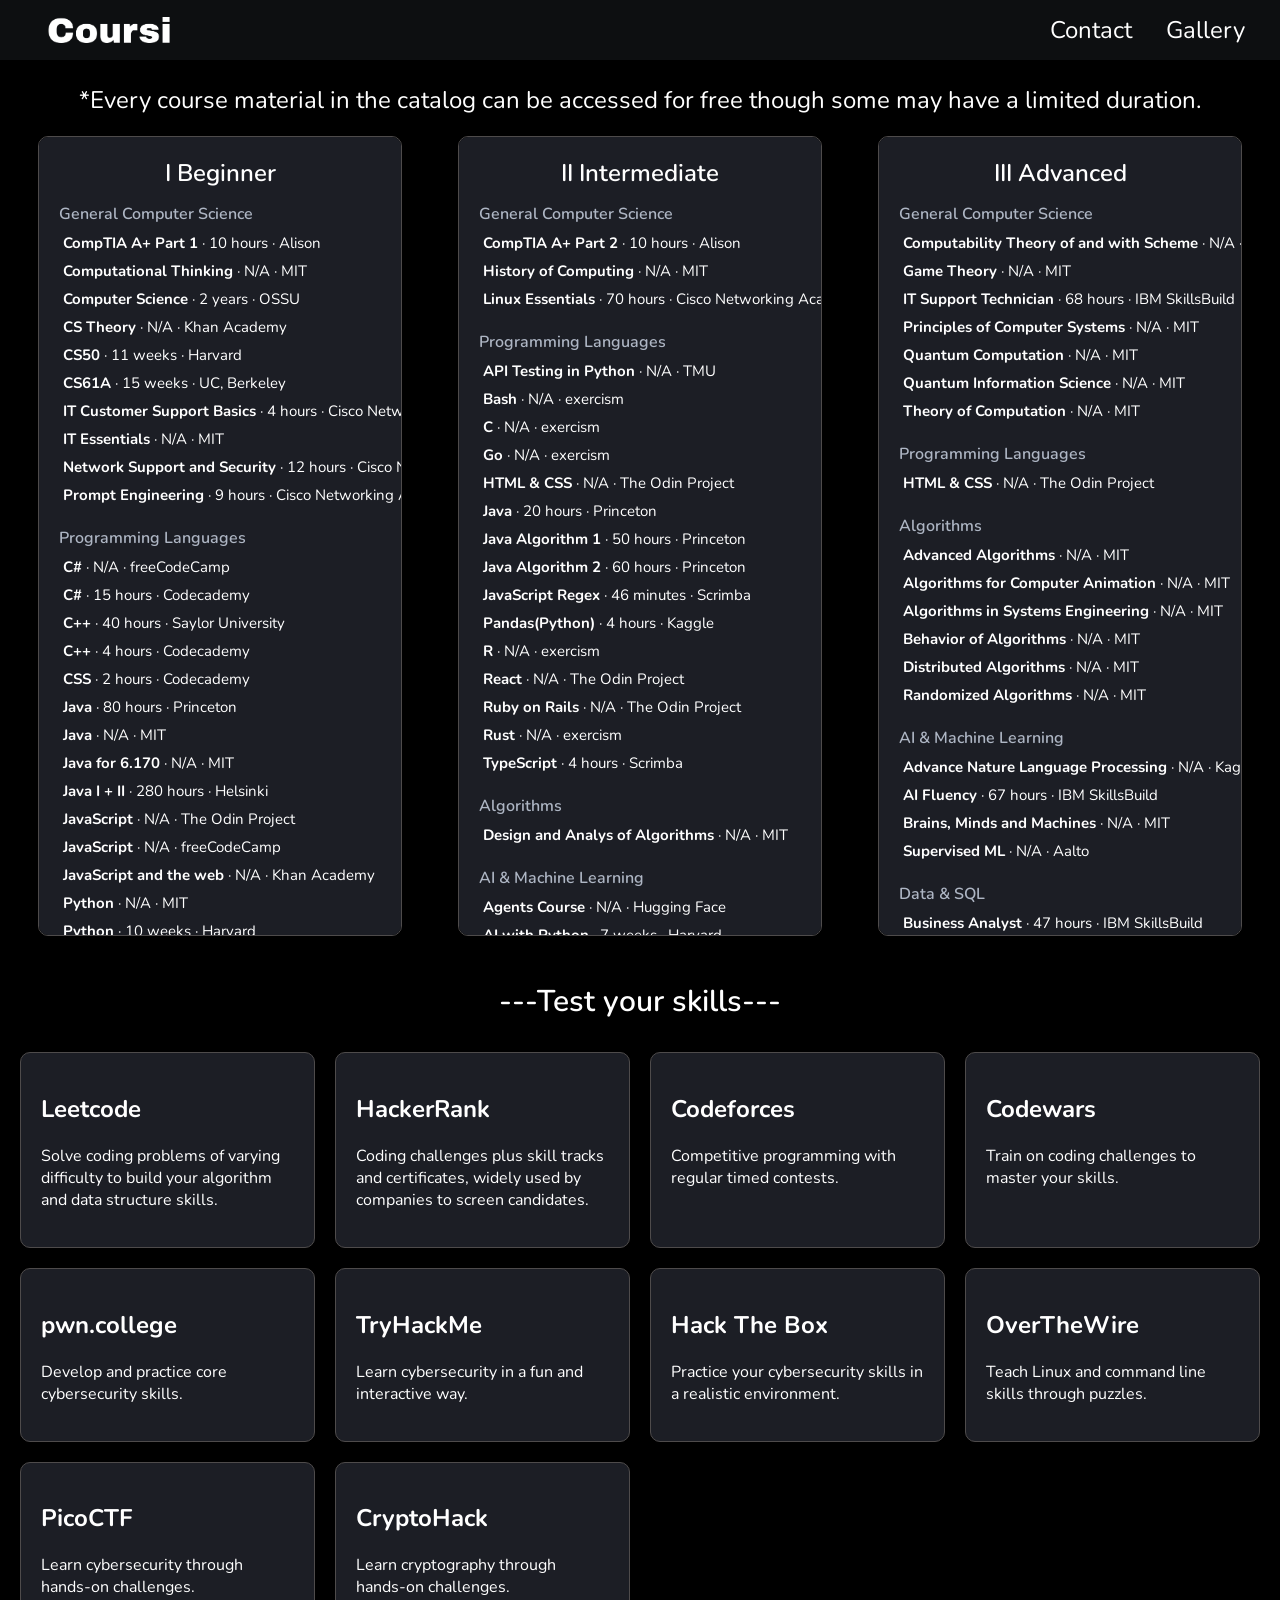
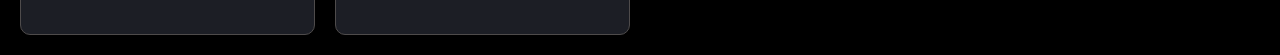
<file: index.html>
<!DOCTYPE html>
<html lang="en">
<head>
    <meta charset="UTF-8">
    <meta name="viewport" content="width=device-width, initial-scale=1.0">
    <link rel="stylesheet" href="style.css">
    <script src="script.js" defer></script>
    <title>Coursi</title>
</head>
<body>
    <div class="header">
        <div class="left-section">
            <a class="logo" href="index.html">
                <img src="media/logo.png" alt="Coursi" class="logo-image">
            </a>
        </div>

        <div class="right-section">
            <a class="contact" href="contact.html">Contact</a>
            <a class="gallery" href="gallery.html">Gallery</a>
        </div>
    </div>
    <p class="note">*Every course material in the catalog can be accessed for free though some may have a limited duration.</p>
    <main class="content" id="course-catalog">
        <section class="course-section" data-level="beginner">
            <h1 class="section-title">I Beginner</h1>
            <div class="category-group" data-category="General Computer Science"><h2 class="category-title">General Computer Science</h2><div class="course-grid"></div></div>
            <div class="category-group" data-category="Programming Languages"><h2 class="category-title">Programming Languages</h2><div class="course-grid"></div></div>
            <div class="category-group" data-category="Algorithms"><h2 class="category-title">Algorithms</h2><div class="course-grid"></div></div>
            <div class="category-group" data-category="AI &amp; Machine Learning"><h2 class="category-title">AI &amp; Machine Learning</h2><div class="course-grid"></div></div>
            <div class="category-group" data-category="Data &amp; SQL"><h2 class="category-title">Data &amp; SQL</h2><div class="course-grid"></div></div>
            <div class="category-group" data-category="Data Engineering"><h2 class="category-title">Data Engineering</h2><div class="course-grid"></div></div>
            <div class="category-group" data-category="Cybersecurity"><h2 class="category-title">Cybersecurity</h2><div class="course-grid"></div></div>
            <div class="category-group" data-category="Software Engineering"><h2 class="category-title">Software Engineering</h2><div class="course-grid"></div></div>
            <div class="category-group" data-category="Systems Engineering"><h2 class="category-title">Systems Engineering</h2><div class="course-grid"></div></div>
            <div class="category-group" data-category="Mathematics"><h2 class="category-title">Mathematics</h2><div class="course-grid"></div></div>
            <div class="category-group" data-category="Robotics"><h2 class="category-title">Robotics</h2><div class="course-grid"></div></div>
            <div class="category-group" data-category="Computer Networks"><h2 class="category-title">Computer Networks</h2><div class="course-grid"></div></div>
            <div class="category-group" data-category="Cloud Computing"><h2 class="category-title">Cloud Computing</h2><div class="course-grid"></div></div>
        </section>
        <section class="course-section" data-level="intermediate">
            <h1 class="section-title">II Intermediate</h1>
            <div class="category-group" data-category="General Computer Science"><h2 class="category-title">General Computer Science</h2><div class="course-grid"></div></div>
            <div class="category-group" data-category="Programming Languages"><h2 class="category-title">Programming Languages</h2><div class="course-grid"></div></div>
            <div class="category-group" data-category="Algorithms"><h2 class="category-title">Algorithms</h2><div class="course-grid"></div></div>
            <div class="category-group" data-category="AI &amp; Machine Learning"><h2 class="category-title">AI &amp; Machine Learning</h2><div class="course-grid"></div></div>
            <div class="category-group" data-category="Data &amp; SQL"><h2 class="category-title">Data &amp; SQL</h2><div class="course-grid"></div></div>
            <div class="category-group" data-category="Data Engineering"><h2 class="category-title">Data Engineering</h2><div class="course-grid"></div></div>
            <div class="category-group" data-category="Cybersecurity"><h2 class="category-title">Cybersecurity</h2><div class="course-grid"></div></div>
            <div class="category-group" data-category="Software Engineering"><h2 class="category-title">Software Engineering</h2><div class="course-grid"></div></div>
            <div class="category-group" data-category="Systems Engineering"><h2 class="category-title">Systems Engineering</h2><div class="course-grid"></div></div>
            <div class="category-group" data-category="Mathematics"><h2 class="category-title">Mathematics</h2><div class="course-grid"></div></div>
            <div class="category-group" data-category="Robotics"><h2 class="category-title">Robotics</h2><div class="course-grid"></div></div>
            <div class="category-group" data-category="Computer Networks"><h2 class="category-title">Computer Networks</h2><div class="course-grid"></div></div>
            <div class="category-group" data-category="Cloud Computing"><h2 class="category-title">Cloud Computing</h2><div class="course-grid"></div></div>
        </section>
        <section class="course-section" data-level="advanced">
            <h1 class="section-title">III Advanced</h1>
            <div class="category-group" data-category="General Computer Science"><h2 class="category-title">General Computer Science</h2><div class="course-grid"></div></div>
            <div class="category-group" data-category="Programming Languages"><h2 class="category-title">Programming Languages</h2><div class="course-grid"></div></div>
            <div class="category-group" data-category="Algorithms"><h2 class="category-title">Algorithms</h2><div class="course-grid"></div></div>
            <div class="category-group" data-category="AI &amp; Machine Learning"><h2 class="category-title">AI &amp; Machine Learning</h2><div class="course-grid"></div></div>
            <div class="category-group" data-category="Data &amp; SQL"><h2 class="category-title">Data &amp; SQL</h2><div class="course-grid"></div></div>
            <div class="category-group" data-category="Data Engineering"><h2 class="category-title">Data Engineering</h2><div class="course-grid"></div></div>
            <div class="category-group" data-category="Cybersecurity"><h2 class="category-title">Cybersecurity</h2><div class="course-grid"></div></div>
            <div class="category-group" data-category="Software Engineering"><h2 class="category-title">Software Engineering</h2><div class="course-grid"></div></div>
            <div class="category-group" data-category="Systems Engineering"><h2 class="category-title">Systems Engineering</h2><div class="course-grid"></div></div>
            <div class="category-group" data-category="Mathematics"><h2 class="category-title">Mathematics</h2><div class="course-grid"></div></div>
            <div class="category-group" data-category="Robotics"><h2 class="category-title">Robotics</h2><div class="course-grid"></div></div>
            <div class="category-group" data-category="Computer Networks"><h2 class="category-title">Computer Networks</h2><div class="course-grid"></div></div>
            <div class="category-group" data-category="Cloud Computing"><h2 class="category-title">Cloud Computing</h2><div class="course-grid"></div></div>
        </section>
    </main>
    <div>
        <h2 class="cards-title">---Test your skills---</h2>
        <div class="cards-container">
            <div class="card">
                <a href="https://leetcode.com/" target="_blank" rel="noopener noreferrer"><strong>Leetcode</strong></a>
                <p>Solve coding problems of varying difficulty to build your algorithm and data structure skills.</p>
            </div>

            <div class="card">
                <a href="https://www.hackerrank.com" target="_blank" rel="noopener noreferrer"><strong>HackerRank</strong></a>
                <p>Coding challenges plus skill tracks and certificates, widely used by companies to screen candidates.</p>
            </div>

            <div class="card">
                <a href="https://codeforces.com/" target="_blank" rel="noopener noreferrer"><strong>Codeforces</strong></a>
                <p>Competitive programming with regular timed contests.</p>
            </div>

            <div class="card">
                <a href="https://www.codewars.com/" target="_blank" rel="noopener noreferrer"><strong>Codewars</strong></a>
                <p>Train on coding challenges to master your skills.</p>
            </div>

            <div class="card">
                <a href="https://pwn.college/" target="_blank" rel="noopener noreferrer"><strong>pwn.college</strong></a>
                <p>Develop and practice core cybersecurity skills.</p>
            </div>

            <div class="card">
                <a href="https://tryhackme.com/" target="_blank" rel="noopener noreferrer"><strong>TryHackMe</strong></a>
                <p>Learn cybersecurity in a fun and interactive way.</p>
            </div>     
            
            <div class="card">
                <a href="https://www.hackthebox.com" target="_blank" rel="noopener noreferrer"><strong>Hack The Box</strong></a>
                <p>Practice your cybersecurity skills in a realistic environment.</p>
            </div>

            <div class="card">
                <a href="https://overthewire.org/wargames/" target="_blank" rel="noopener noreferrer"><strong>OverTheWire</strong></a>
                <p>Teach Linux and command line skills through puzzles.</p>
            </div>           

            <div class="card">
                <a href="https://picoctf.org/" target="_blank" rel="noopener noreferrer"><strong>PicoCTF</strong></a>
                <p>Learn cybersecurity through hands-on challenges.</p>
            </div>
            
            <div class="card">
                <a href="https://cryptohack.org" target="_blank" rel="noopener noreferrer"><strong>CryptoHack</strong></a>
                <p>Learn cryptography through hands-on challenges.</p>
            </div>       
        </div>
    </div>
</body>
</html>
</file>
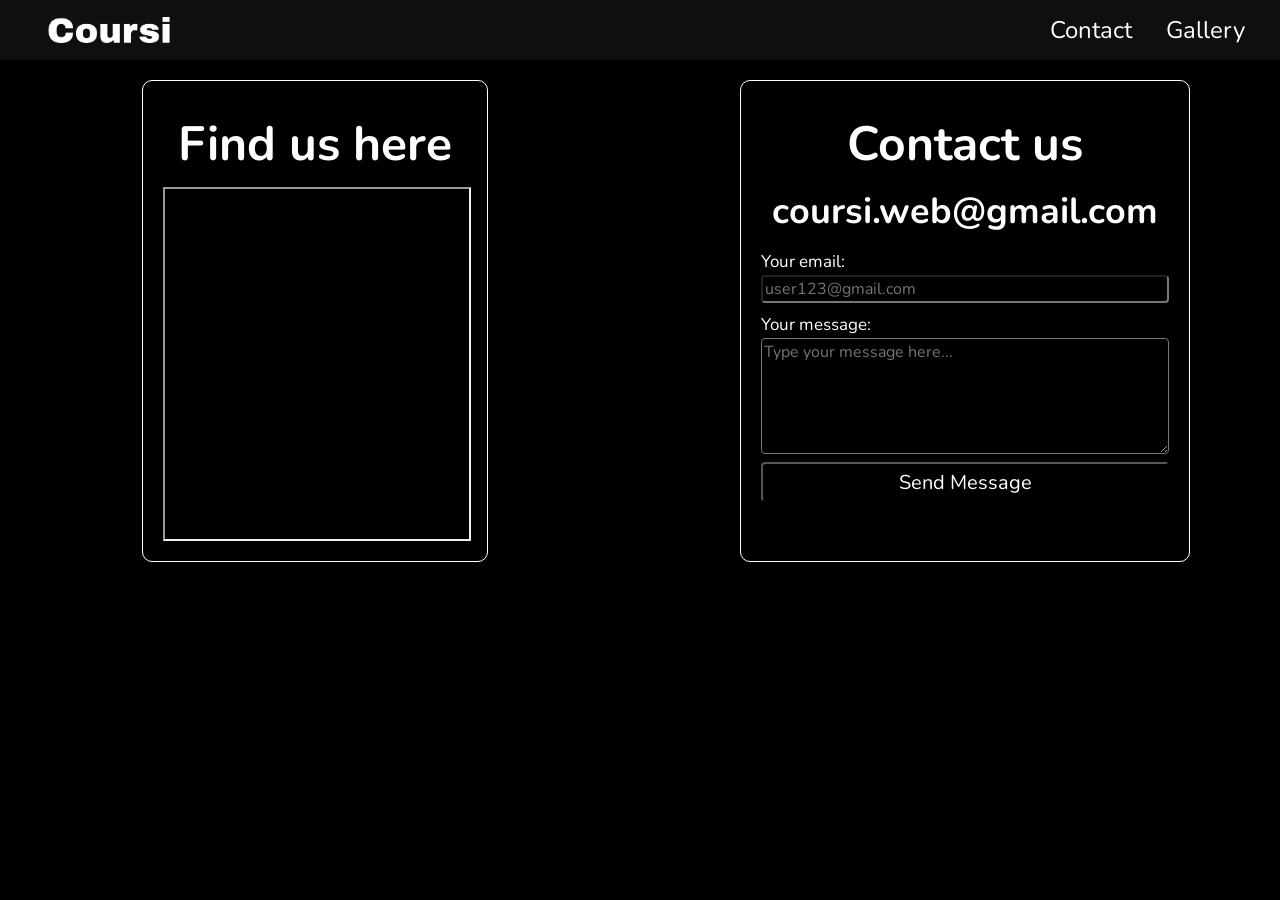
<file: contact.html>
<!DOCTYPE html>
<html lang="en">
<head>
    <meta charset="UTF-8">
    <meta name="viewport" content="width=device-width, initial-scale=1.0">
    <link rel="stylesheet" href="style.css">
    <script src="star.js" defer></script>
    <title>Contact &#183; Coursi</title>
</head>
<body>
    <div class="header">
        <div class="left-section">
            <a class="logo" href="index.html">
                <img src="media/logo.png" alt="Coursi" class="logo-image">
            </a>
        </div>
        <div class="right-section">
            <a class="contact" href="contact.html">Contact</a>
            <a class="gallery" href="gallery.html">Gallery</a>
        </div>
    </div>

    <main>
        <div class="contact-container">
            <div class="contact-form">
                <div class="contact-title">
                    <h1>Contact us</h1>
                    <h2>coursi.web@gmail.com</h2>
                </div>
                <form action="https://formspree.io/f/xyezjdda" method="POST" target="_blank">
                    <label>
                        Your email:
                        <input type="email" name="email" placeholder="user123@gmail.com">
                    </label>

                    <label>
                        Your message:
                        <textarea name="message" rows="5" placeholder="Type your message here..." required></textarea>
                    </label>

                    <button id="star-trigger" type="submit">Send Message</button>
                </form>
            </div>
            <div class="contact-map">
                <div class="contact-title">
                    <h1>Find us here</h1>
                    <iframe width="425" height="350" src="https://www.openstreetmap.org/export/embed.html?bbox=24.965609908103946%2C60.200386946581894%2C24.970631003379822%2C60.202189075668294&layer=mapnik&marker=60.201288023497405%2C24.968120455741882" title="Coursi location map"></iframe>
                </div>
            </div>
        </div>
        <div class="star-container">
            <a href="report.html">
                <svg width="200" height="200" viewBox="0 0 200 200" xmlns="http://www.w3.org/2000/svg" id="star" class="star">
                    <polygon points="100,20 118,75 176,75 128,108 146,163 100,130 54,163 72,108 24,75 82,75"
                        fill="#FFCD00" stroke="#FFCD00" stroke-width="2" stroke-linejoin="miter"/>
                </svg>
            </a>
        </div>
    </main>
</body>
</html>
</file>
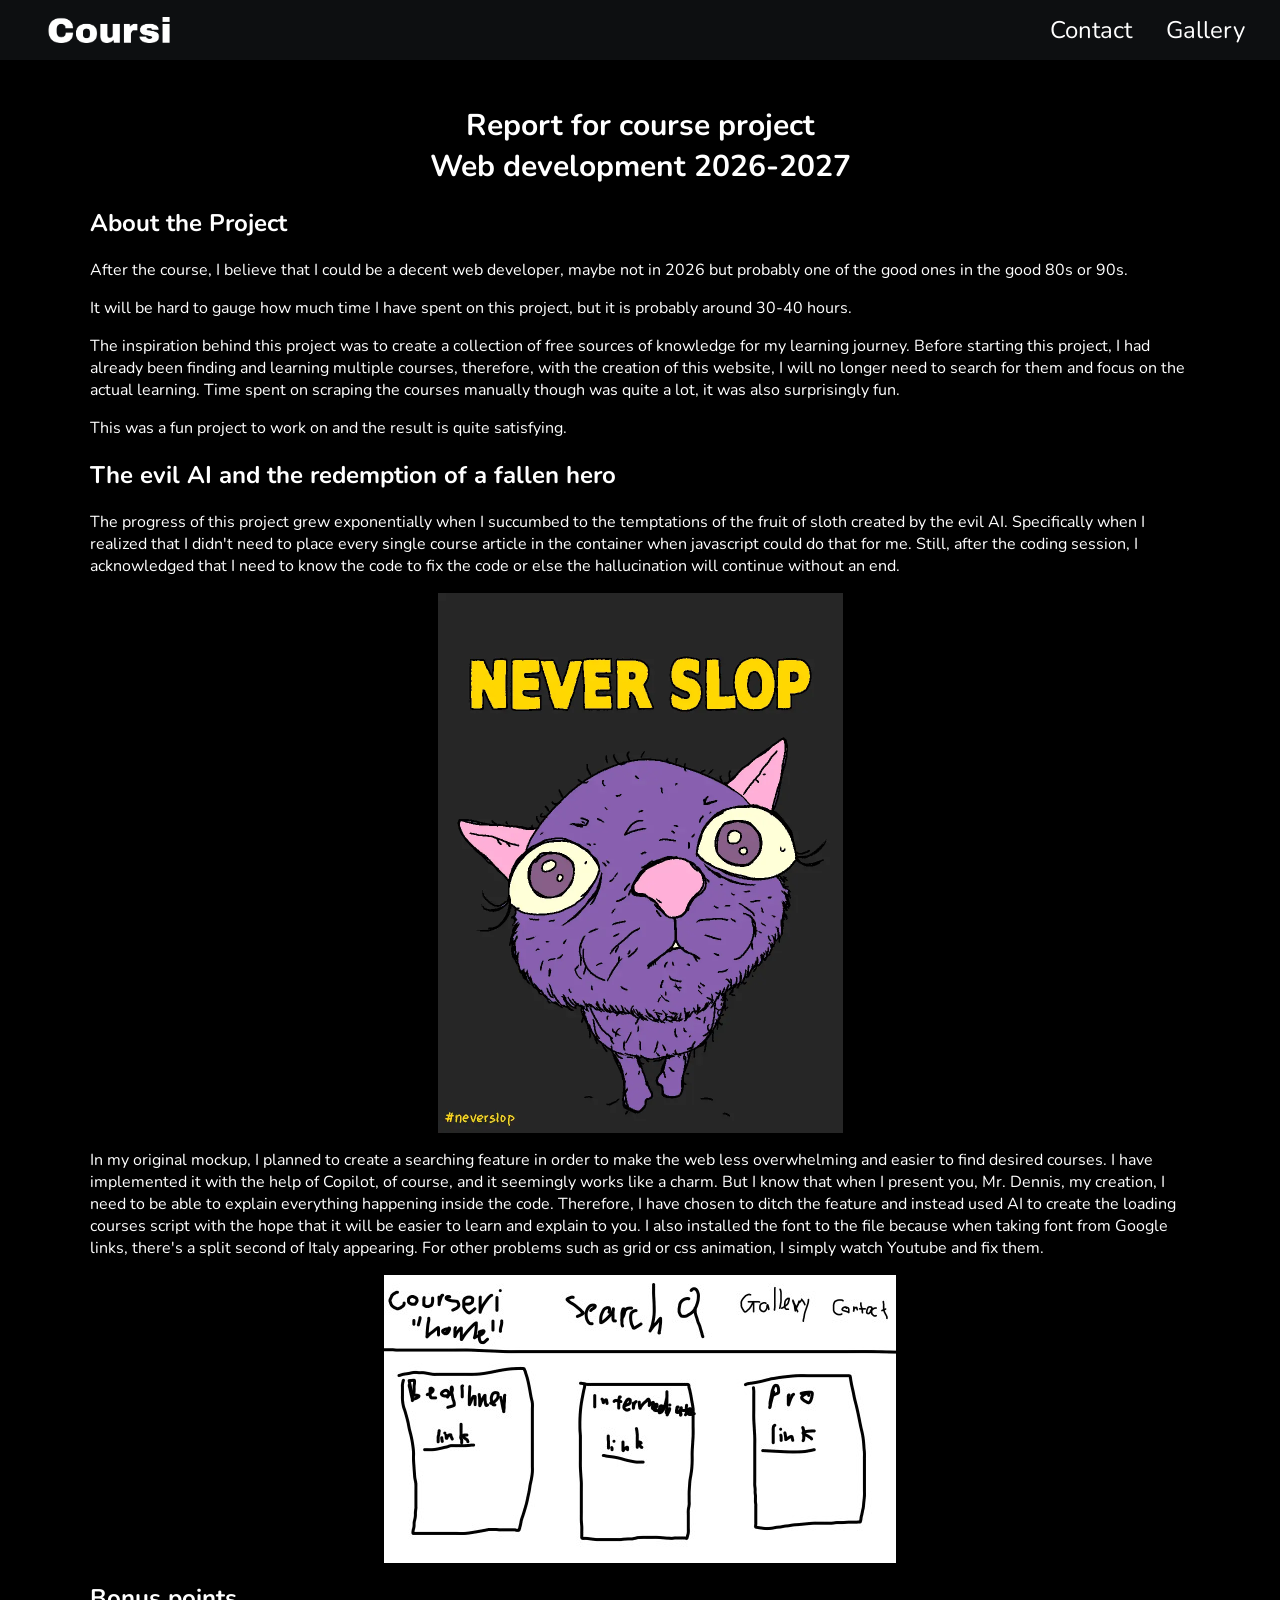
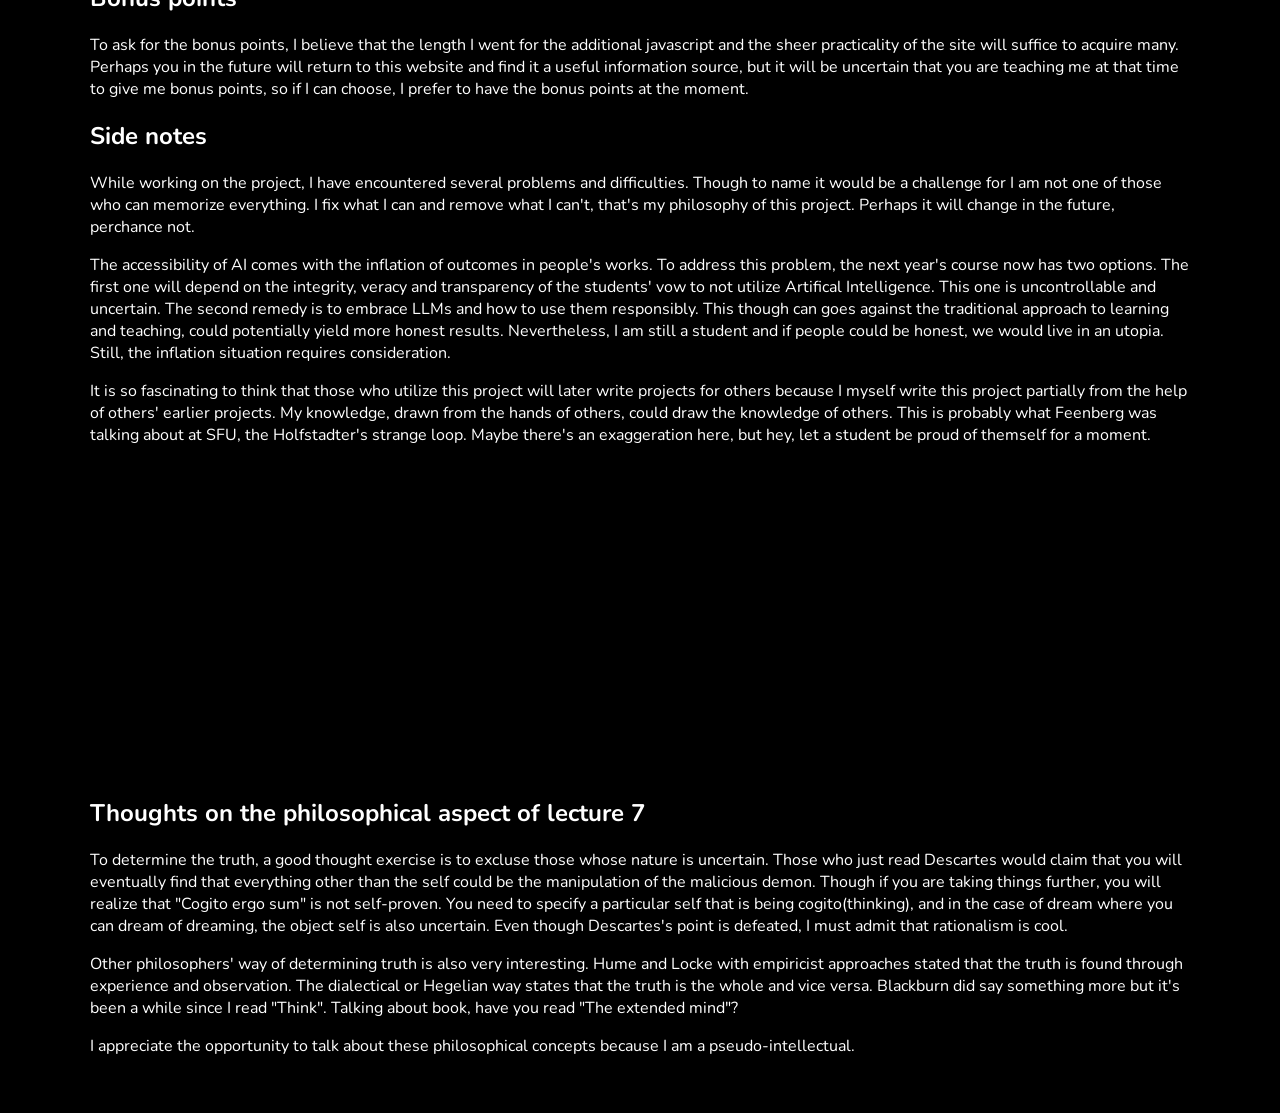
<file: report.html>
<!DOCTYPE html>
<html lang="en">
<head>
    <meta charset="UTF-8">
    <meta name="viewport" content="width=device-width, initial-scale=1.0">
    <link rel="stylesheet" href="style.css">
    <title>Report &#183; Coursi</title>
</head>
<body>
    <div class="header">
        <div class="left-section">
            <a class="logo" href="index.html">
                <img src="media/logo.png" alt="Coursi" class="logo-image">
            </a>
        </div>

        <div class="right-section">
            <a class="contact" href="contact.html">Contact</a>
            <a class="gallery" href="gallery.html">Gallery</a>
        </div>
    </div>

    <section class="page">
        <h1 class="report-title"><strong>Report for course project</strong><br>Web development 2026-2027</h1>
        <h2>About the Project</h2>
        <p>After the course, I believe that I could be a decent web developer, maybe not in 2026 but probably one of the good ones in the good 80s or 90s.</p>
        <p>It will be hard to gauge how much time I have spent on this project, but it is probably around 30-40 hours.</p>
        <p>The inspiration behind this project was to create a collection of free sources of knowledge for my learning journey. Before starting this project, I had already been finding and learning multiple courses, therefore, with the creation of this website, I will no longer need to search for them and focus on the actual learning. Time spent on scraping the courses manually though was quite a lot, it was also surprisingly fun.</p>
        <p>This was a fun project to work on and the result is quite satisfying.</p>
        <h2>The evil AI and the redemption of a fallen hero</h2>
        <p>The progress of this project grew exponentially when I succumbed to the temptations of the fruit of sloth created by the evil AI. Specifically when I realized that I didn't need to place every single course article in the container when javascript could do that for me. Still, after the coding session, I acknowledged that I need to know the code to fix the code or else the hallucination will continue without an end.</p>
        <img src="media/nevaslop.webp" alt="Nevaslop" class="neverslop">
        <p>In my original mockup, I planned to create a searching feature in order to make the web less overwhelming and easier to find desired courses. I have implemented it with the help of Copilot, of course, and it seemingly works like a charm. But I know that when I present you, Mr. Dennis, my creation, I need to be able to explain everything happening inside the code. Therefore, I have chosen to ditch the feature and instead used AI to create the loading courses script with the hope that it will be easier to learn and explain to you. I also installed the font to the file because when taking font from Google links, there's a split second of Italy appearing. For other problems such as grid or css animation, I simply watch Youtube and fix them.</p>
        <img src="media/mockup.jpg" alt="Mockup" class="report-image">
        <h2>Bonus points</h2>
        <p>To ask for the bonus points, I believe that the length I went for the additional javascript and the sheer practicality of the site will suffice to acquire many. Perhaps you in the future will return to this website and find it a useful information source, but it will be uncertain that you are teaching me at that time to give me bonus points, so if I can choose, I prefer to have the bonus points at the moment.</p>
        <h2>Side notes</h2>
        <p>While working on the project, I have encountered several problems and difficulties. Though to name it would be a challenge for I am not one of those who can memorize everything. I fix what I can and remove what I can't, that's my philosophy of this project. Perhaps it will change in the future, perchance not.</p>
        <p>The accessibility of AI comes with the inflation of outcomes in people's works. To address this problem, the next year's course now has two options. The first one will depend on the integrity, veracy and transparency of the students' vow to not utilize Artifical Intelligence. This one is uncontrollable and uncertain. The second remedy is to embrace LLMs and how to use them responsibly. This though can goes against the traditional approach to learning and teaching, could potentially yield more honest results. Nevertheless, I am still a student and if people could be honest, we would live in an utopia. Still, the inflation situation requires consideration.</p> 
        <p>It is so fascinating to think that those who utilize this project will later write projects for others because I myself write this project partially from the help of others' earlier projects. My knowledge, drawn from the hands of others, could draw the knowledge of others. This is probably what Feenberg was talking about at SFU, the Holfstadter's strange loop. Maybe there's an exaggeration here, but hey, let a student be proud of themself for a moment.</p>
        <iframe class="Feenberg" width="560" height="315" src="https://www.youtube.com/embed/-HzJ_Jkqa2Q?si=VQgYRmHM_Sy7OFx4&amp;start=2622" title="YouTube video player" allow="accelerometer; autoplay; clipboard-write; encrypted-media; gyroscope; picture-in-picture; web-share" referrerpolicy="strict-origin-when-cross-origin" allowfullscreen></iframe>
        <h2>Thoughts on the philosophical aspect of lecture 7</h2>
        <p>To determine the truth, a good thought exercise is to excluse those whose nature is uncertain. Those who just read Descartes would claim that you will eventually find that everything other than the self could be the manipulation of the malicious demon. Though if you are taking things further, you will realize that "Cogito ergo sum" is not self-proven. You need to specify a particular self that is being cogito(thinking), and in the case of dream where you can dream of dreaming, the object self is also uncertain. Even though Descartes's point is defeated, I must admit that rationalism is cool.</p>
        <p>Other philosophers' way of determining truth is also very interesting. Hume and Locke with empiricist approaches stated that the truth is found through experience and observation. The dialectical or Hegelian way states that the truth is the whole and vice versa. Blackburn did say something more but it's been a while since I read "Think". Talking about book, have you read "The extended mind"?</p>
        <p>I appreciate the opportunity to talk about these philosophical concepts because I am a pseudo-intellectual.</p>
    </section>
</body>
</html>
</file>
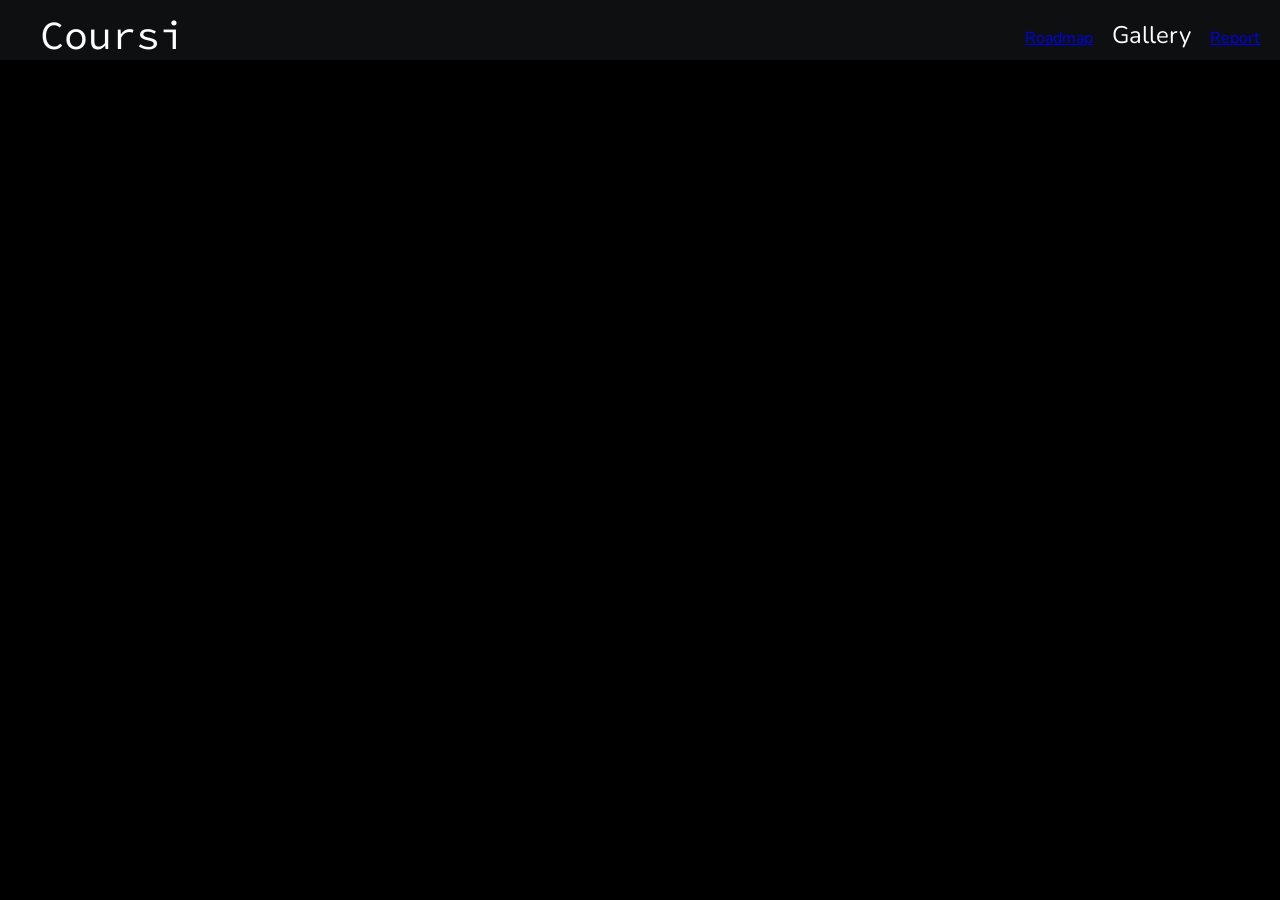
<file: roadmap.html>
<!DOCTYPE html>
<html lang="en">
<head>
    <meta charset="UTF-8">
    <meta name="viewport" content="width=device-width, initial-scale=1.0">
    <link rel="preconnect" href="https://fonts.googleapis.com">
    <link rel="preconnect" href="https://fonts.gstatic.com" crossorigin>
    <link href="https://fonts.googleapis.com/css2?family=Nunito:ital,wght@0,200..1000;1,200..1000&family=Roboto:ital,wght@0,100..900;1,100..900&display=swap" rel="stylesheet">
    <link rel="preconnect" href="https://fonts.googleapis.com">
    <link rel="preconnect" href="https://fonts.gstatic.com" crossorigin>
    <link href="https://fonts.googleapis.com/css2?family=Nunito:ital,wght@0,200..1000;1,200..1000&family=Roboto:ital,wght@0,100..900;1,100..900&family=Source+Code+Pro:ital,wght@0,200..900;1,200..900&display=swap" rel="stylesheet">
    <meta charset="UTF-8">
    <meta name="viewport" content="width=device-width, initial-scale=1.0">
    <link rel="stylesheet" href="style.css">
    <title>Roadmap &#183; Coursi</title>
</head>
<body>
    <div class="header">
        <div class="left-section">
            <a class="logo" href="index.html">Coursi</a>
        </div>

        <div class="right-section">
            <a class="roadmap" href="roadmap.html">Roadmap</a>
            <a class="gallery" href="gallery.html">Gallery</a>
            <a class="report" href="report.html">Report</a>
        </div>
    </div>
</body>
</html>
</file>
<file: style.css>
@font-face {
    font-family: "Nunito";
    src: url("Nunito/Nunito-VariableFont_wght.ttf") format("truetype");
    font-style: normal;
    font-weight: 200 1000;
}

body {
    margin: 0;    /* remove default margin and padding*/
    padding: 0;
    font-family: "Nunito";
    background-color: black;
    color: white;
}

.header{
    display: flex;
    justify-content: space-between;
    padding: 10px 20px;
    height: 40px;
    flex-direction: row;
    flex: 100px 3;
    background-color: #0D0F11;
    align-items: center;
    flex-wrap: wrap;
}

.logo,
.logo:visited,
.logo:hover,
.logo:active {
    color: white;
    text-decoration: none;
    font-family: "Source Code Pro";
    font-size: 40px;
}

.logo {
    margin-left: 20px;
    display: flex;
    align-items: center;
}

.logo-image {
    height: 40px;
    width: auto;
    display: block;
}

.right-section {
    color: white;
}
.contact, .gallery {
    color: white;
    text-decoration: none;
    margin-left: 15px;
    margin-right: 15px;
    font-size: 24px;
    transition: color 0.3s ease;
}

.content {
    display: grid;
    grid-template-columns: 1fr 1fr 1fr;
    gap: 20px;
    align-items: start;
    padding: 20px;
}

.contact-container {
    color: white;
    display: grid;
    grid-template-columns: repeat(2, minmax(0, 1fr));
    gap: 20px;
    justify-items: center;
    margin-top: 20px;
}

.contact-form input,
.contact-form textarea,
.contact-form button {
    display: block;
    width: 100%;
    box-sizing: border-box;
    max-width: 100%;
    background-color: black;
    color: white;
    border-radius: 4px;
    margin-top: 2px;
    margin-bottom: 2px;
    font-size: 16px;
    font-family: "Nunito";
}

.contact-form button {
    height: 40px;
    font-size: 20px;
}

.contact-form label {
    display: block;
    font-size: 17px;
    padding-top: 4px;
    padding-bottom: 4px;
}

.contact-form {
    width: min(450px, 100%);
    box-sizing: border-box;
    padding: 20px;
    background-color: black;
    color: white;
    align-items: center;
    border: 1px solid white;
    border-radius: 10px;
    order: 2;
}

.contact-map {
    order: 1;
    box-sizing: border-box;
    padding: 20px;
    background-color: black;
    color: white;
    align-items: center;
    border: 1px solid white;
    border-radius: 10px;
}

.contact-map iframe {
    display: block;
    width: 100%;
    max-width: 100%;
}

.contact-form button:hover {
    background-color: white;
    color: black;
    cursor: pointer;
}

.right-section a:hover {
    cursor: pointer;
    background-color: white;
    color: black;
}

.contact-title {
    font-size: 24px;
    margin-bottom: 0px;
    text-align: center;
    font-weight: 600;
    color: white;
}

.contact-title h1 {
    margin-top: 10px;
    margin-bottom: 10px;
}

.contact-title h2 {
    margin-bottom: 10px;
    margin-top: 0px;
}

.course-section {
    margin-left: 18px;
    margin-right: 18px;
    height: 800px;
    box-sizing: border-box;
    overflow: auto;
    background-color: rgb(28, 30, 37);
    border-radius: 10px;
    border: 1px solid rgb(78, 75, 75);
}

.category-group {
    margin-bottom: 18px;
}

.category-title {
    margin: 14px 0 4px 20px;
    color: #aeb6c4;
    font-size: 16px;
    font-weight: 600;
}

.course-grid {
    display: grid;
    grid-template-columns: 1fr;
}

.section-title {
    font-size: 24px;
    margin-bottom: 10px;
    text-align: center;
    font-weight: 600;
    color: white;
}

.cards-title {
    font-size: 30px;
    margin-bottom: 10px;
    text-align: center;
    font-weight: 600;
    color: white;
}

.cards-container {
    display: grid;
    grid-template-columns: repeat(auto-fit, minmax(250px, 1fr));
    gap: 20px;
    padding: 20px;
}

.card {
    background-color: rgb(28, 30, 37);
    border-radius: 10px;
    border: 1px solid rgb(78, 75, 75);
    padding: 20px;
    box-sizing: border-box;
    color: white;
}

.course-entry {
    display: block;
    text-decoration: none;
    margin-left: 20px;
    color: white;
    position: relative;
    padding: 4px;
    font-size: 15px;
    white-space: nowrap;
    cursor: default;
}

.course-entry a,
.course-entry a:visited,
.course-entry a:active {
    color: white;
    text-decoration: none;
}

.course-entry a strong:hover {
    text-decoration: underline;
    cursor: pointer;
}

.card a strong{
    font-size: 24px;
    display: block;
    margin-block-start: 0.83em;
    margin-block-end: 0.83em;
}

.card a,
.card a:visited,
.card a:active {
    color: white;
    text-decoration: none;
}

.card a:hover {
    text-decoration: underline;
    cursor: pointer;
}

.course-tooltip {
    position: fixed;
    left: 0;
    top: 0;
    padding: 6px 10px;
    color: white;
    background: #333;
    border-radius: 4px;
    max-width: min(360px, calc(100vw - 16px));
    white-space: normal;
    z-index: 10;
    pointer-events: none;
    opacity: 0;
    visibility: hidden;
}

.course-tooltip.is-visible {
    opacity: 1;
    visibility: visible;
}

.page {
    width: min(100% - 32px, 1100px);
    min-height: calc(100vh - 60px);
    margin: 0 auto;
    padding: 20px 0 40px;
    box-sizing: border-box;
}

.gallery-frame {
    display: block;
    width: 530px;
    height: 515px;
    margin-top: 20px;
    margin-bottom: 20px;
    margin-left: auto;
}

.gallery-thumbnail {
    display: block;
    width: 100px;
    height: 100px;
    margin-bottom: 10px;
}

.gallery-container {
    display: grid;
    grid-template-columns: 100px 540px;
    justify-content: center;
    align-items: center;
    gap: 10px;
    margin-top: 20px;
}

.report-content {
    width:800px;
    align-items: center;
    justify-content: center;
}

.report-title {
    font-size: 30px;
    margin-bottom: 10px;
    text-align: center;
    color: white;
}

.note {
    text-align: center;
    margin-bottom: 0;
    font-size: 1.5em;
    margin-left: 20px;
    margin-right: 20px;
}

.device-image {
    display: block;
    width: 100%;
}

.device-image img {
    display: block;
    max-width: 100%;
    height: auto;
    margin: 0 auto;
}

.Feenberg {
    display: block;
    margin: 0 auto;
    border: 0;
}

.neverslop {
    margin: 0 auto;
    display: block;
    width: 405px;
    height: auto;
}

.report-image {
    display: block;
    width: 512px;
    height: 288px;
    margin: 0 auto;
}

.coursi-video {
    display: block;
    margin: 0 auto;
}

.coursi-audio {
    display: block;
    margin: 0 auto;
}

.star-container {
    position: relative;
    width:100%;
    height: 200px;
    overflow: hidden;
}

.star {
    position: absolute;
    opacity: 0;
    filter: drop-shadow(0 0 10px rgba(255, 205, 0, 0.8));
}

.star.active {
    opacity: 1;
    animation: SpinGo 4s linear infinite alternate;
}

.star:hover {
    animation-play-state: paused;
}

@keyframes SpinGo {
    0% { transform: translate(-50vw) rotate(0deg); }
    100% { transform: translate(150vw) rotate(720deg); }
}

@media (max-width: 1024px) {
    .coursi-video {
        width: 720px;
        height: 480px;
    }

    .logo {
        margin-left: 10px;
    }

    .contact-title {
        font-size: 20px;
    }

    .contact, .gallery {
        margin-left: 10px;
        margin-right: 10px;
        font-size: 22px;
    }

    .course-section {
        margin-left: 5px;
        margin-right: 5px;
    }

    .section-title {
        font-size: 20px;
    }

    .coursse-section h2 {
        font-size: 17px;
    }

    .course-entry {
        font-size: 14px;
    }

    .cards-container {
        grid-template-columns: repeat(auto-fit, minmax(180px, 1fr));
        gap: 15px;
        padding: 15px;
    }

    .card a strong {
        font-size: 1em;
        margin-top: 0.35em;
    }

    .card p {
        font-size: 0.8em;
    }

    .note {
        font-size: 1.35em;
        margin-left: 10px;
        margin-right: 10px;
    }
}

@media (max-width: 768px) {
    .coursi-video {
        width: 330px;
        height: 220px;
    }

    .neverslop {
        width: 202.5px;
        height: 270px;
    }

    .report-image {
        width: 256px;
        height: 144px;
    }

    .contact-form {
        width: min(350px, 100%);
    }

    .Feenberg {
        width: 280px;
        height: 157.5px;
    }

    .section-title {
        font-size: 2em;
    }

    .course-section h2 {
        font-size: 1.5em;
    }

    .course-entry {
        font-size: 1em;
    }

    .cards-container {
        grid-template-columns: repeat(auto-fit, minmax(250px, 1fr));
        gap: 20px;
        padding: 20px;
    }

    .card a strong {
        font-size: 1.5em;
        margin-top: 0.5em;
    }

    .card p {
        font-size: 1em;
    }

    .header {
        height: auto;
        min-height: 40px;
        padding: 8px 10px;
        flex-wrap: wrap;
        gap: 8px;
    }

    .logo {
        margin-left: 5px;
    }

    .right-section {
        display: flex;
        flex-wrap: wrap;
        justify-content: flex-end;
    }

    .contact,
    .gallery {
        margin-left: 5px;
        margin-right: 5px;
        font-size: 20px;
    }

    .content {
        grid-template-columns: 1fr;
        padding: 10px;
    }

    .course-section {
        height: auto;
        margin-left: 0;
        margin-right: 0;
    }

    .contact-container {
        grid-template-columns: 1fr;
        gap: 10px;
    }

    .contact-form {
        justify-self: center;
        margin-left: 0;
        margin-right: 0;
        order: 1;
    }

    .contact-description {
        justify-self: center;
        margin-left: 0;
        margin-right: 0;
    }

    .contact-map {
        order: 2;
    }

    .gallery-frame {
        width: 265px;
        height: 257px;
    }

    .gallery-thumbnail {
        width: 50px;
        height: 50px;
    }

    .gallery-container {
        grid-template-columns: 50px 270px;
        gap: 5px;
    }

    .page h1 {
        font-size: 1.4em;
    }

    .page h2 {
        font-size: 1.15em;
    }

    .page p {
        font-size: 0.9em;
    }

    .report-title {
        font-size: 1.65em;
    }

    .star {
        width: 100px;
        height: 100px;
    }

    .note {
        font-size: 1.2em;
        margin-left: 5px;
        margin-right: 5px;
    }
}
</file>
